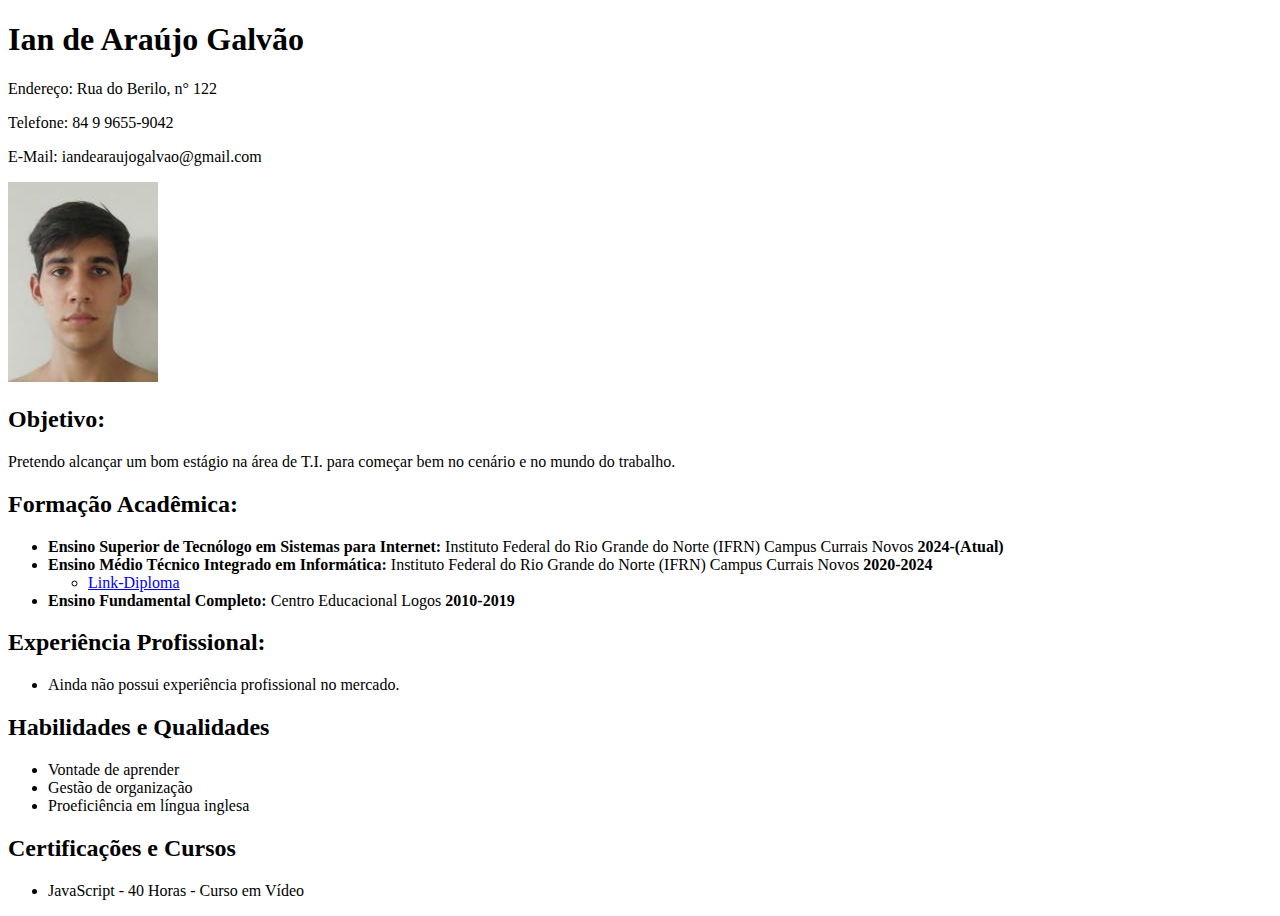
<file: curriculoHTML/index.html>
<!DOCTYPE html>
<html lang="en">
  <head>
    <meta charset="UTF-8" />
    <meta name="viewport" content="width=device-width, initial-scale=1.0" />
    <title>Document</title>
  </head>
  <body>
    <h1>Ian de Araújo Galvão</h1>
    <p>Endereço: Rua do Berilo, n° 122</p>
    <p>Telefone: 84 9 9655-9042</p>
    <p>E-Mail: iandearaujogalvao@gmail.com</p>
    <img src="img/Foto-Ian.jpeg" alt="Foto de perfil" />

    <h2>Objetivo:</h2>
    <p>
      Pretendo alcançar um bom estágio na área de T.I. para começar bem no
      cenário e no mundo do trabalho.
    </p>

    <h2>Formação Acadêmica:</h2>
    <ul>
      <li>
        <strong>Ensino Superior de Tecnólogo em Sistemas para Internet:</strong>
        Instituto Federal do Rio Grande do Norte (IFRN) Campus Currais Novos
        <strong>2024-(Atual)</strong>
      </li>
      <li>
        <strong>Ensino Médio Técnico Integrado em Informática:</strong>
        Instituto Federal do Rio Grande do Norte (IFRN) Campus Currais Novos
        <strong>2020-2024</strong>
        <ul>
          <li>
            <a
              href="https://drive.google.com/file/d/1FdfO0gQboSSIQLfuKnoDg2NfhsRGg1ne/view?usp=sharing"
              target="_blank"
              >Link-Diploma</a
            >
          </li>
        </ul>
      </li>

      <li>
        <strong>Ensino Fundamental Completo:</strong>
        Centro Educacional Logos <strong>2010-2019</strong>
      </li>
    </ul>

    <h2>Experiência Profissional:</h2>
    <ul>
      <li>Ainda não possui experiência profissional no mercado.</li>
    </ul>

    <h2>Habilidades e Qualidades</h2>
    <ul>
      <li>Vontade de aprender</li>
      <li>Gestão de organização</li>
      <li>Proeficiência em língua inglesa</li>
    </ul>

    <h2>Certificações e Cursos</h2>
    <ul>
      <li>JavaScript - 40 Horas - Curso em Vídeo</li>
    </ul>
  </body>
</html>
</file>
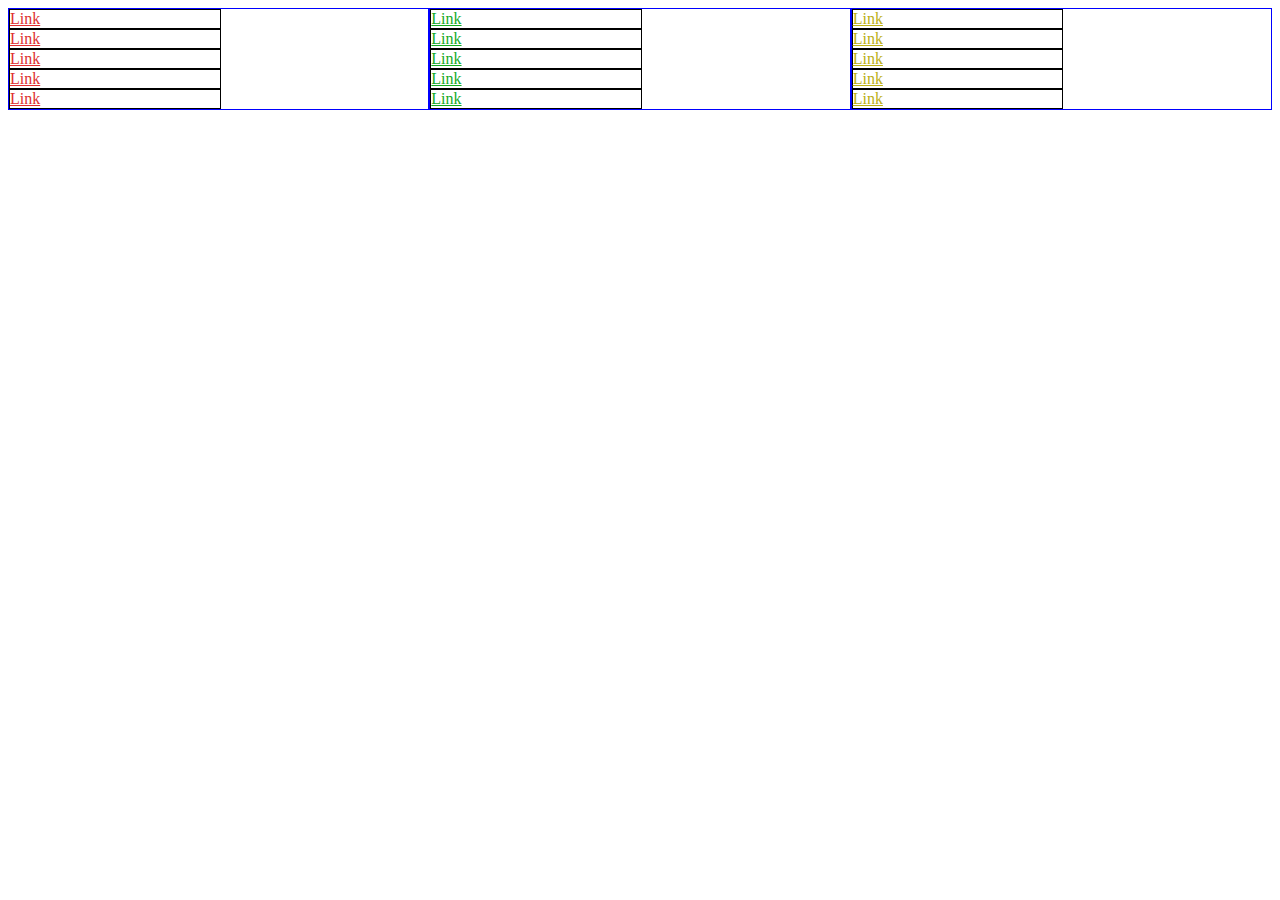
<file: exerciciosHTML/exFlexBox/index.html>
<!DOCTYPE html>
<html lang="pt-br">
    <head>
        <meta charset="UTF-8" />
        <meta
            name="viewport"
            content="width=device-width, initial-scale=1.0"
        />
        <title>Diagrama Site</title>
        <link
            rel="stylesheet"
            href="css/style.css"
        />
    </head>
    <body>
        <main>
            <section class="noticias">
                <!-- <h2>Notícias</h2> -->

                <div class="noticia"><a href="#">Link</a></div>

                <div class="noticia"><a href="#">Link</a></div>

                <div class="noticia"><a href="#">Link</a></div>

                <div class="noticia"><a href="#">Link</a></div>

                <div class="noticia"><a href="#">Link</a></div>
            </section>

            <section class="esportes">
                <!-- <h2>Esportes</h2> -->

                <div class="esporte"><a href="#">Link</a></div>

                <div class="esporte"><a href="#">Link</a></div>

                <div class="esporte"><a href="#">Link</a></div>

                <div class="esporte"><a href="#">Link</a></div>

                <div class="esporte"><a href="#">Link</a></div>
            </section>

            <section class="entretenimentos">
                <!-- <h2>Entretenimento</h2> -->

                <div class="entretenimento"><a href="#">Link</a></div>

                <div class="entretenimento"><a href="#">Link</a></div>

                <div class="entretenimento"><a href="#">Link</a></div>

                <div class="entretenimento"><a href="#">Link</a></div>

                <div class="entretenimento"><a href="#">Link</a></div>
            </section>
        </main>
    </body>
</html>
</file>
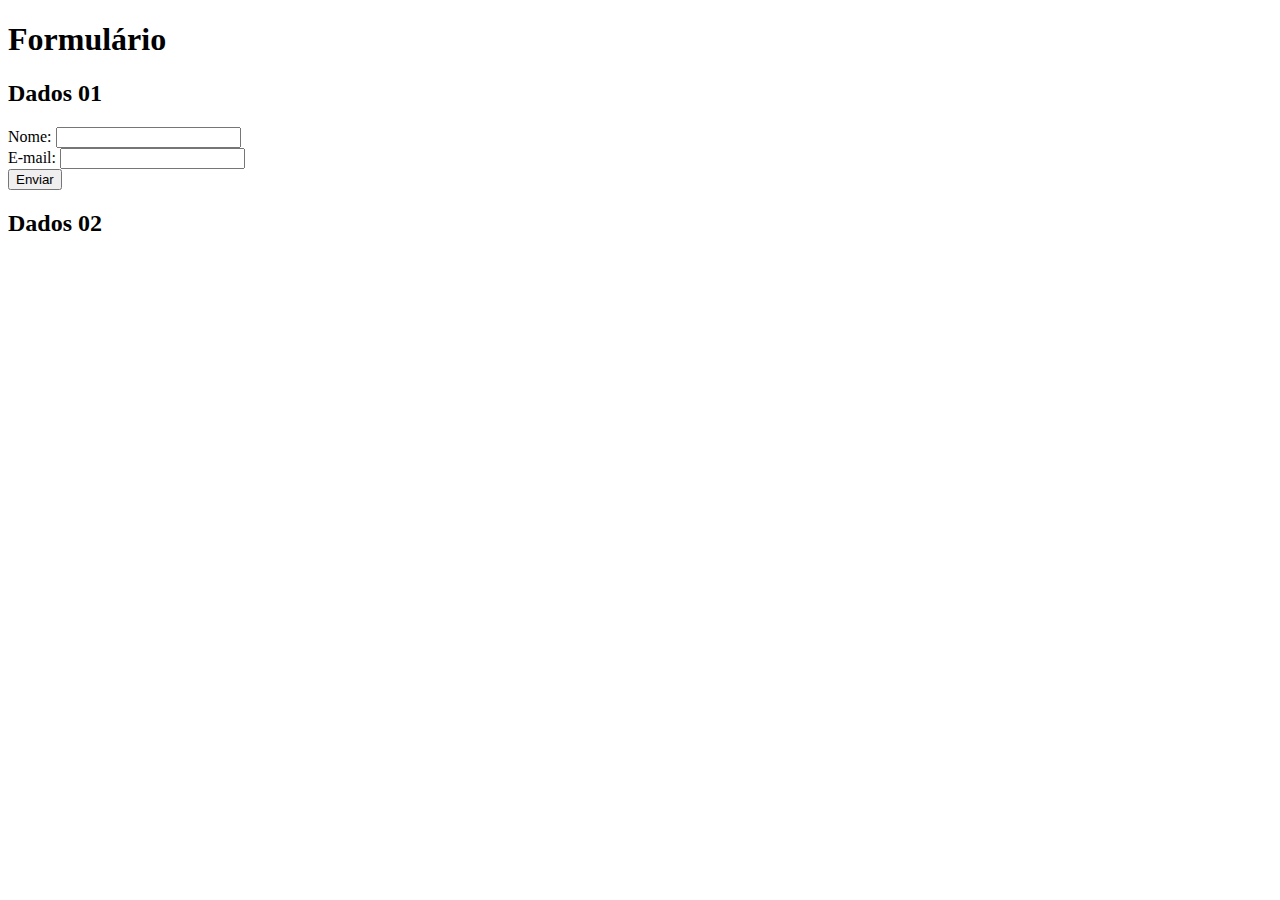
<file: exerciciosHTML/exFormularios/index.html>
<!DOCTYPE html>
<html lang="en">
  <head>
    <meta charset="UTF-8" />
    <meta name="viewport" content="width=device-width, initial-scale=1.0" />
    <title>Document</title>
  </head>
  <body>
    <h1>Formulário</h1>
    <h2>Dados 01</h2>
    <form action="">
      <div>
        <label for="name">Nome:</label>
        <input type="text" name="name" />
      </div>
      <div>
        <label for="email">E-mail:</label>
        <input type="text" name="email" />
      </div>
      <button type="button">Enviar</button>
    </form>
    <h2>Dados 02</h2>
    <form action="">
        
    </form>
  </body>
</html>
</file>
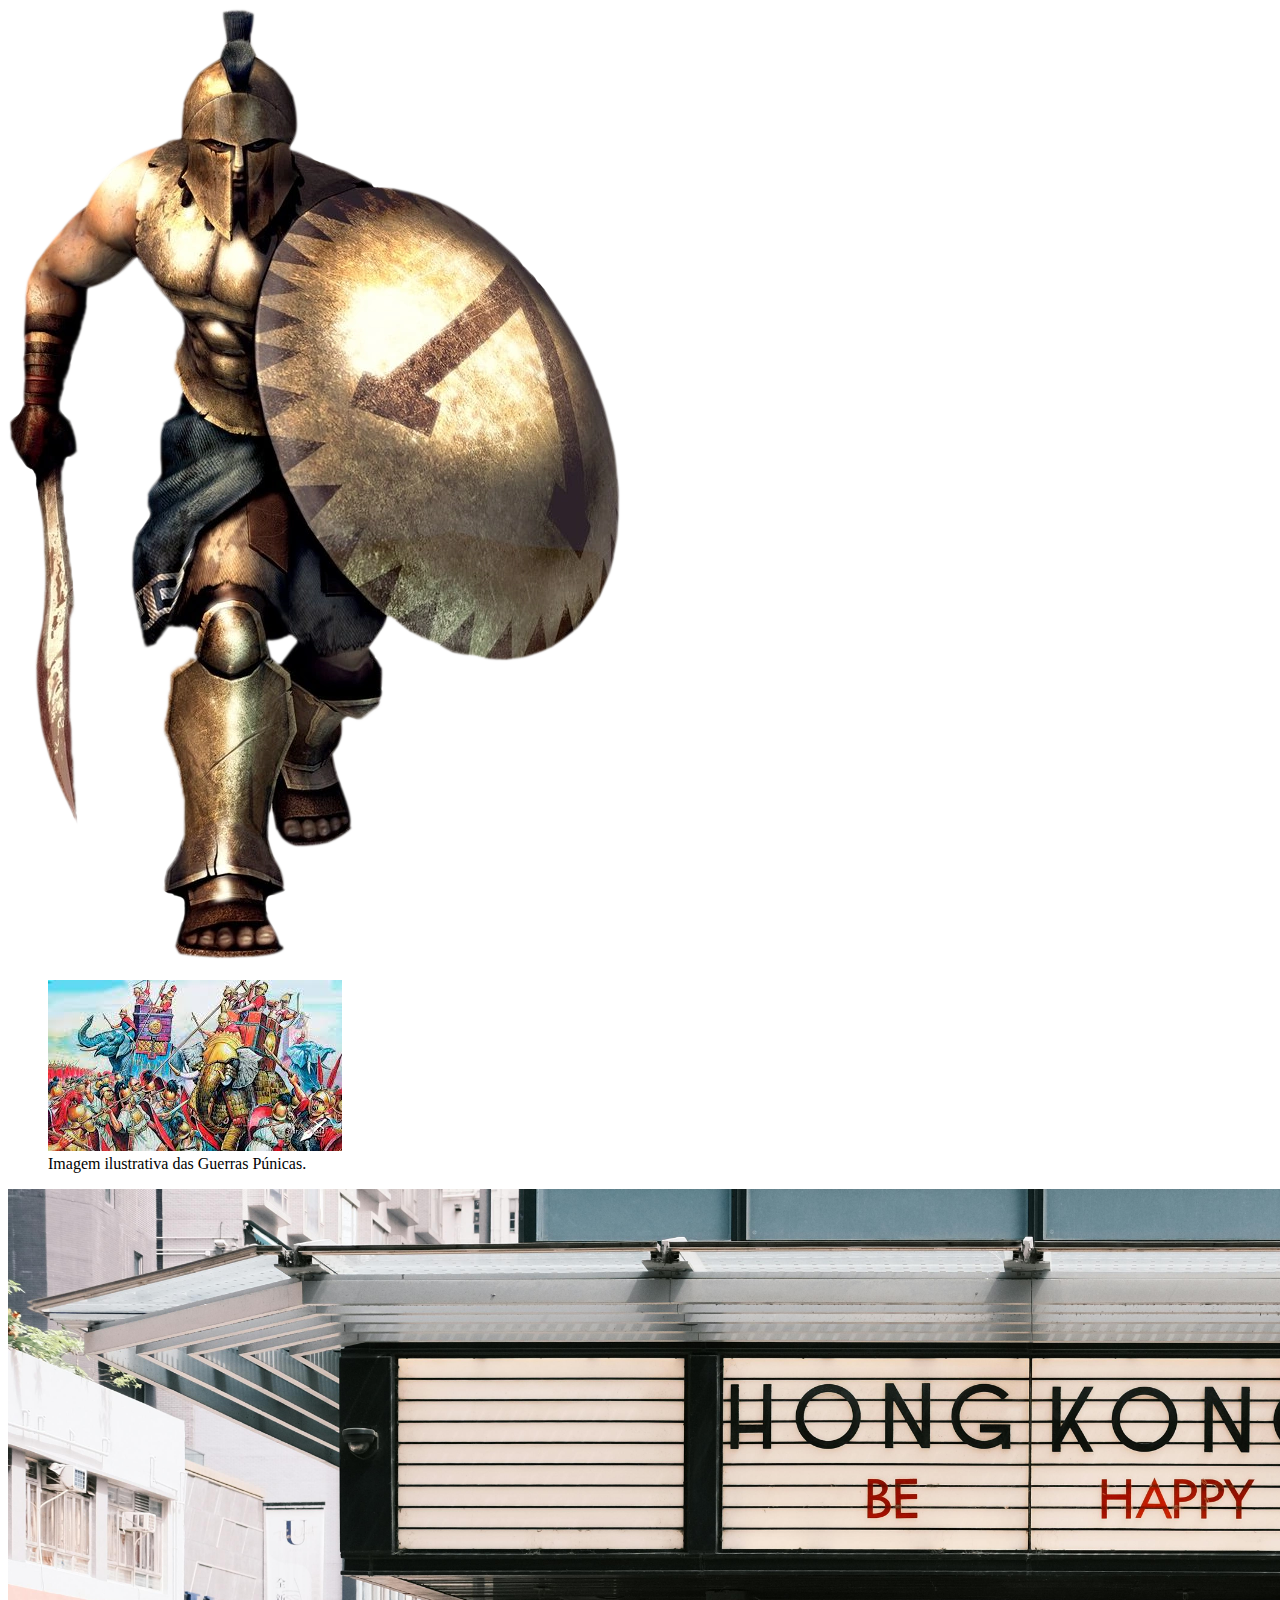
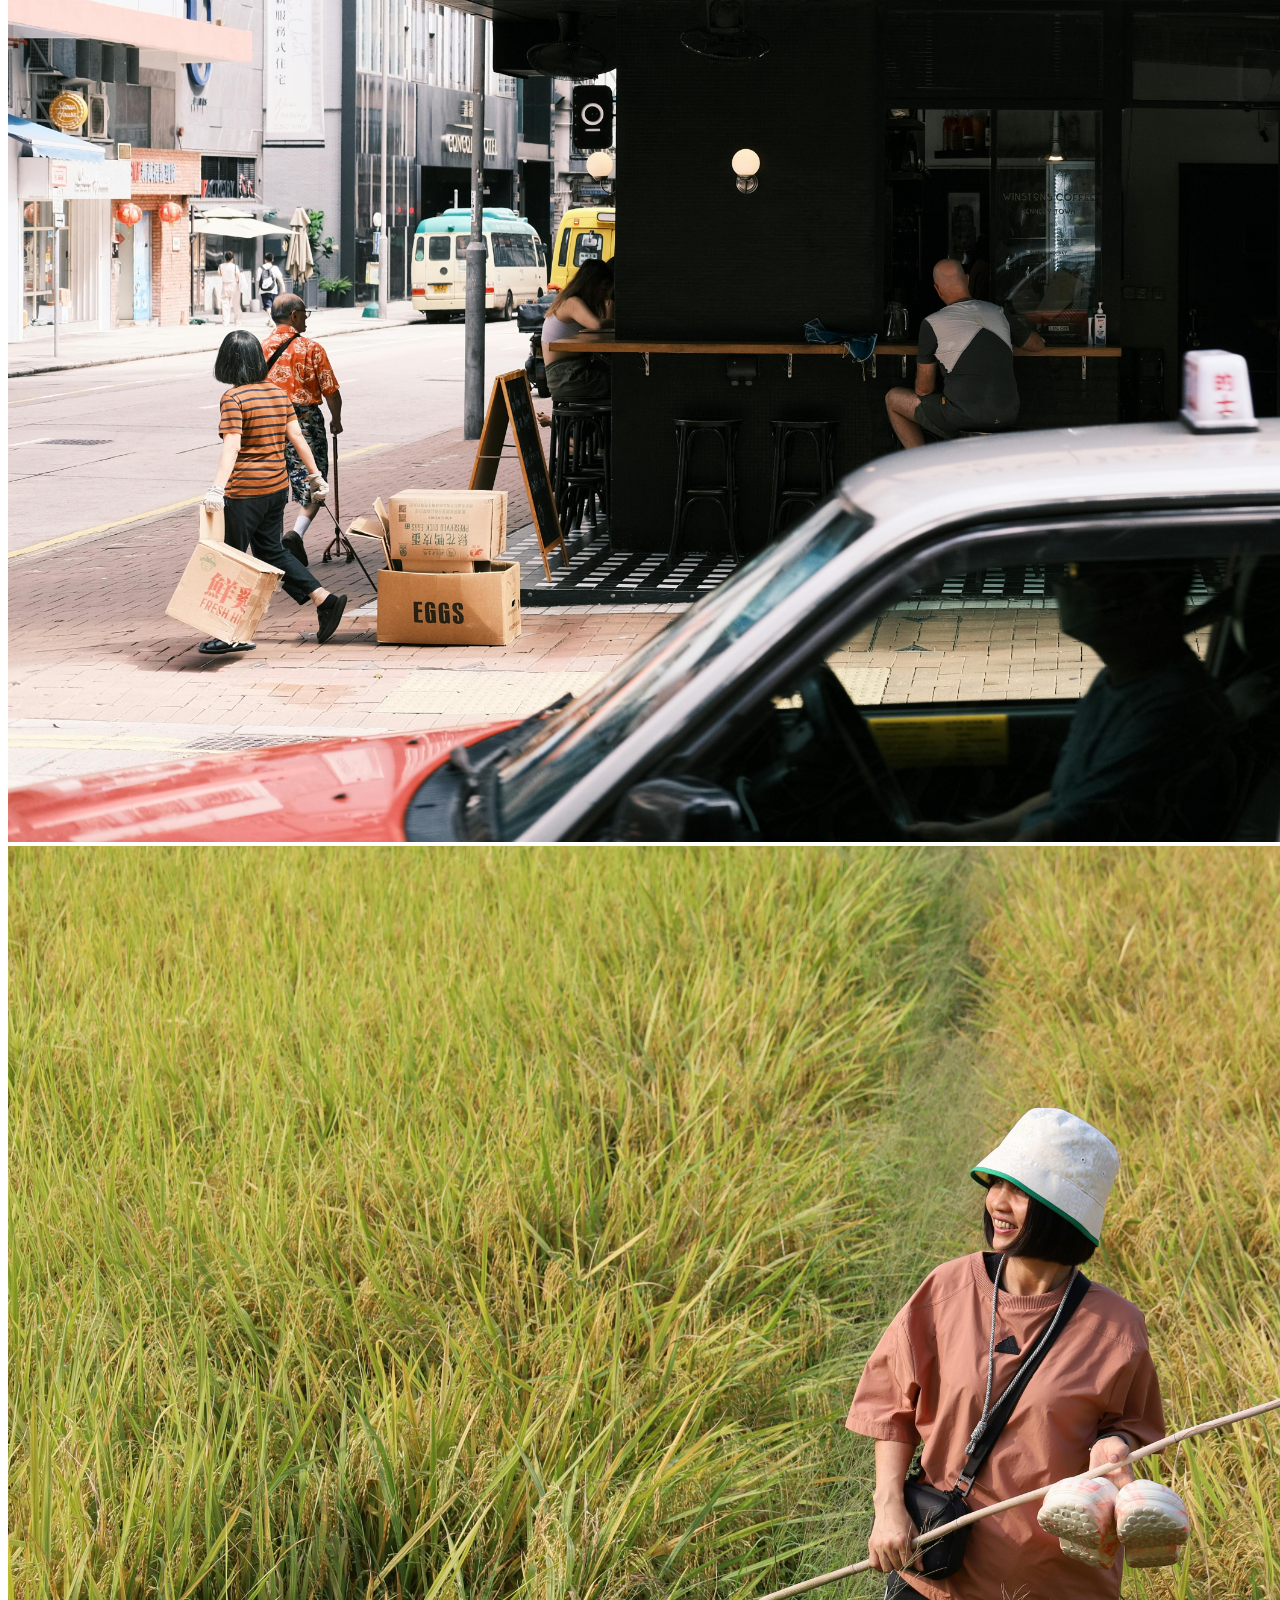
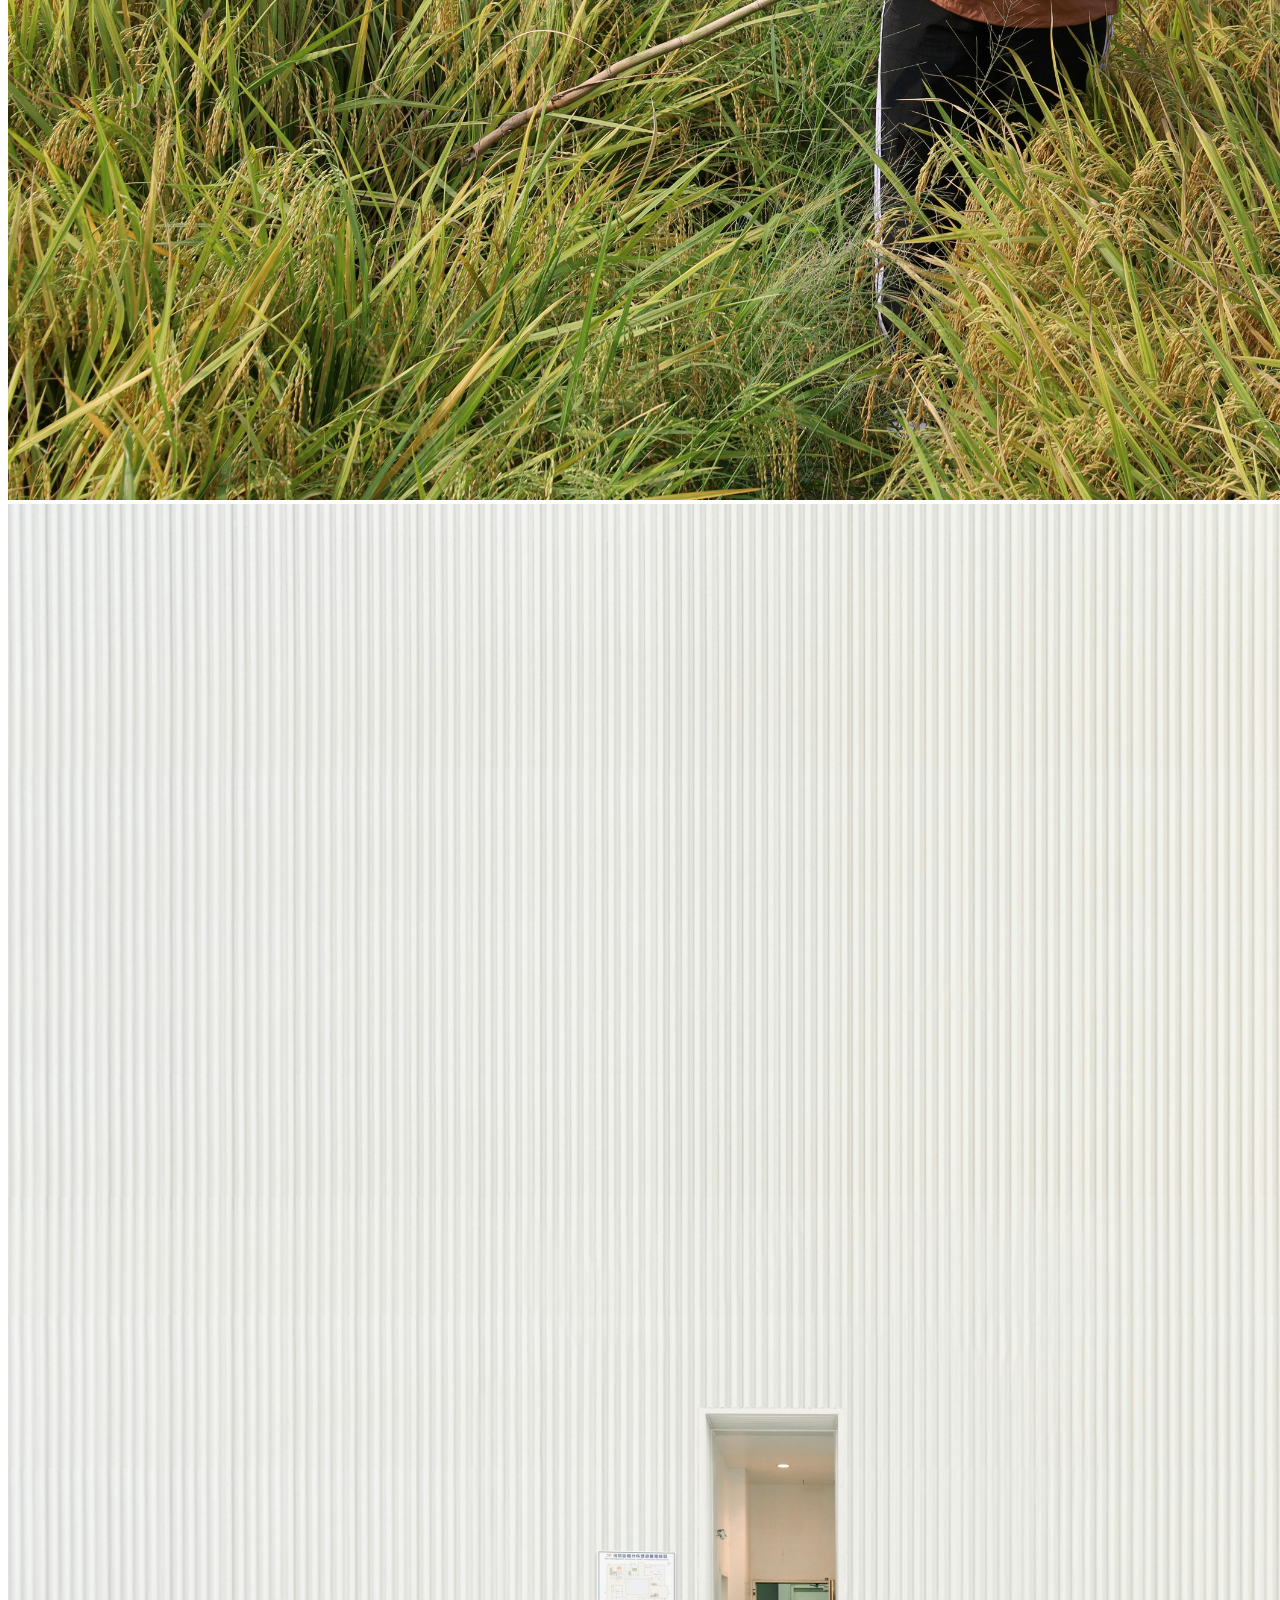
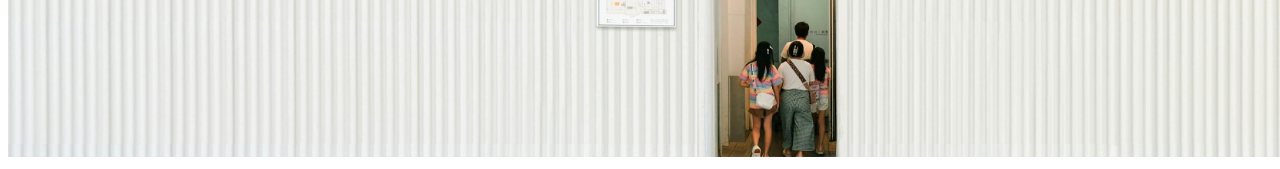
<file: exerciciosHTML/exImagens/index.html>
<!DOCTYPE html>
<html lang="en">
  <head>
    <meta charset="UTF-8" />
    <meta name="viewport" content="width=device-width, initial-scale=1.0" />
    <title>Document</title>
  </head>
  <body>
    <img src="img/olysseus.webp" alt="Imagem de um espartano." />
    <figure>
      <img src="img/guerrasPunicas.jpg" alt="Imagem das Guerras Púnicas." />
      <figcaption>Imagem ilustrativa das Guerras Púnicas.</figcaption>
    </figure>
    <img class="imgGenerica" src="img/img01.jpg" alt="Imagem genérica." />
    <img class="imgGenerica" src="img/img02.jpg" alt="Imagem genérica." />
    <img class="imgGenerica" src="img/img03.jpg" alt="Imagem genérica." />
    <style scoped>
        .imgGenerica {
            width: 1880px;
        }
    </style>
  </body>
</html>
</file>
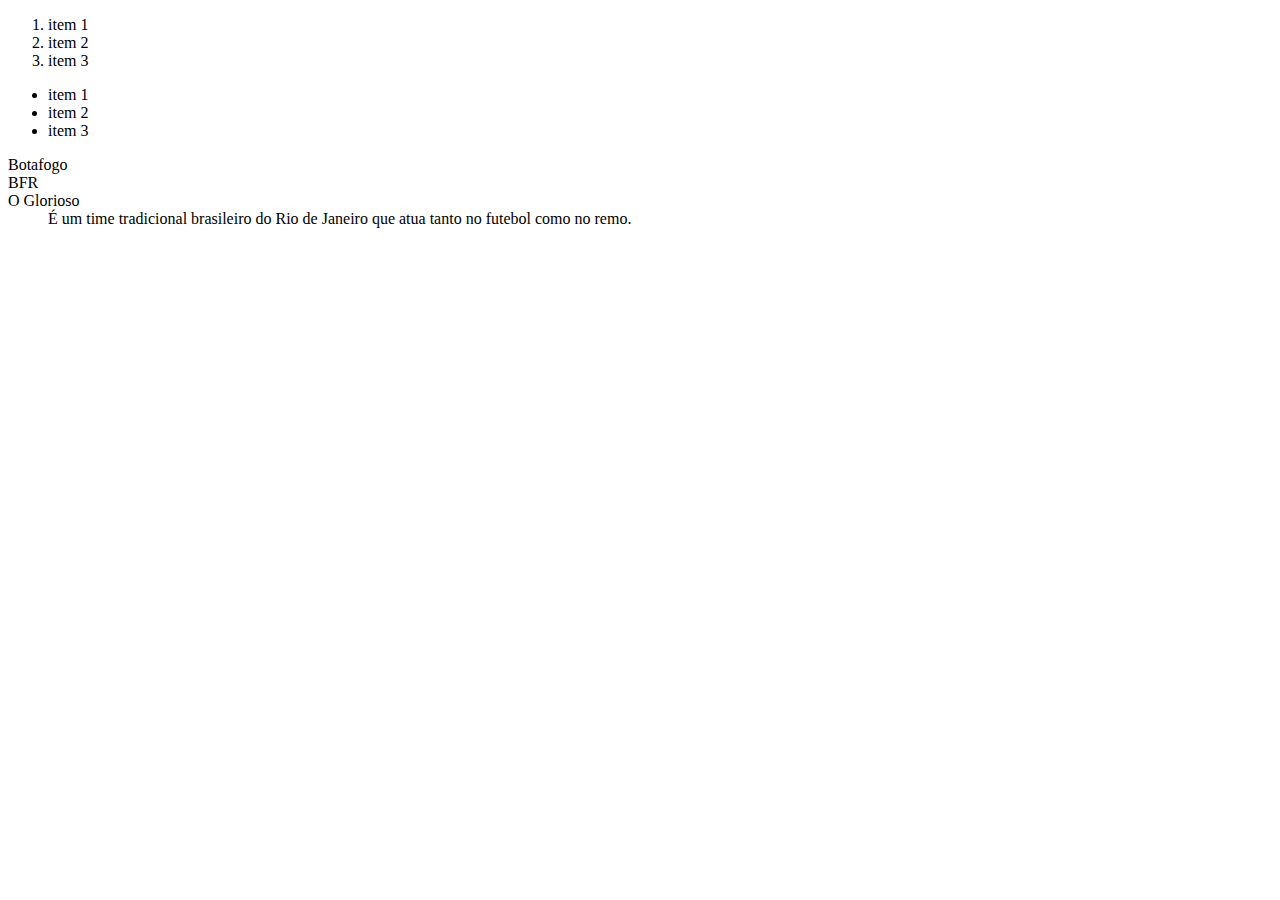
<file: exerciciosHTML/exListas/index.html>
<!DOCTYPE html>
<html lang="en">
  <head>
    <meta charset="UTF-8" />
    <meta name="viewport" content="width=device-width, initial-scale=1.0" />
    <title>Document</title>
  </head>
  <body>
    <ol>
      <li>item 1</li>
      <li>item 2</li>
      <li>item 3</li>
    </ol>
    <ul>
      <li>item 1</li>
      <li>item 2</li>
      <li>item 3</li>
    </ul>
    <dl>
      <dt>Botafogo</dt>
      <dt>BFR</dt>
      <dt>O Glorioso</dt>
      <dd>
        É um time tradicional brasileiro do Rio de Janeiro que atua tanto no
        futebol como no remo.
      </dd>
    </dl>
  </body>
</html>
</file>
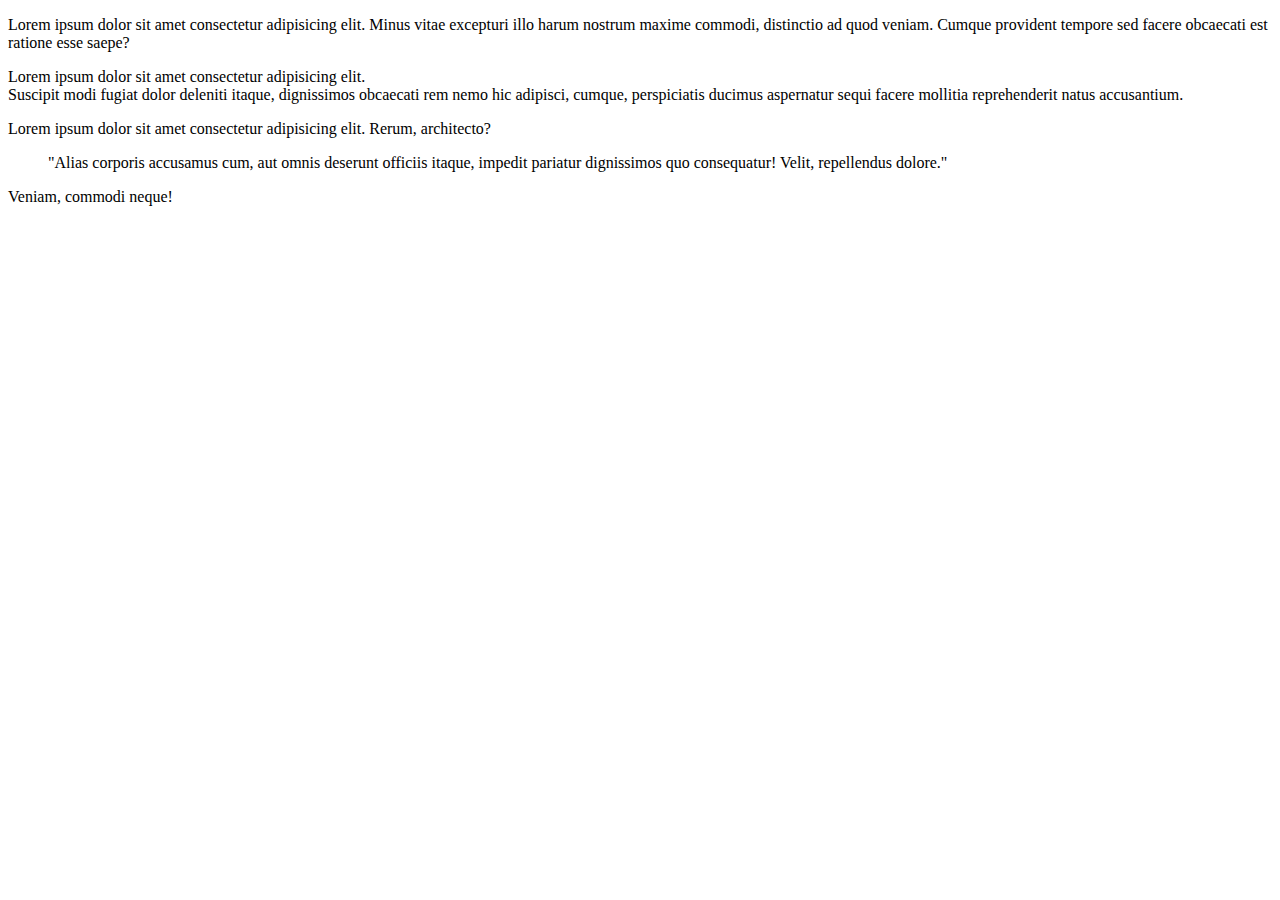
<file: exerciciosHTML/exParagrafos/index.html>
<!DOCTYPE html>
<html lang="en">
<head>
    <meta charset="UTF-8">
    <meta name="viewport" content="width=device-width, initial-scale=1.0">
    <title>Document</title>
</head>
<body>
    <p>Lorem ipsum dolor sit amet consectetur adipisicing elit. Minus vitae excepturi illo harum nostrum maxime commodi, distinctio ad quod veniam. Cumque provident tempore sed facere obcaecati est ratione esse saepe?</p>
    <p>Lorem ipsum dolor sit amet consectetur adipisicing elit. <br>Suscipit modi fugiat dolor deleniti itaque, dignissimos obcaecati rem nemo hic adipisci, cumque, perspiciatis ducimus aspernatur sequi facere mollitia reprehenderit natus accusantium.</p>
    <p>Lorem ipsum dolor sit amet consectetur adipisicing elit. Rerum, architecto? <blockquote>"Alias corporis accusamus cum, aut omnis deserunt officiis itaque, impedit pariatur dignissimos quo consequatur! Velit, repellendus dolore."</blockquote> Veniam, commodi neque!</p>
</body>
</html>
</file>
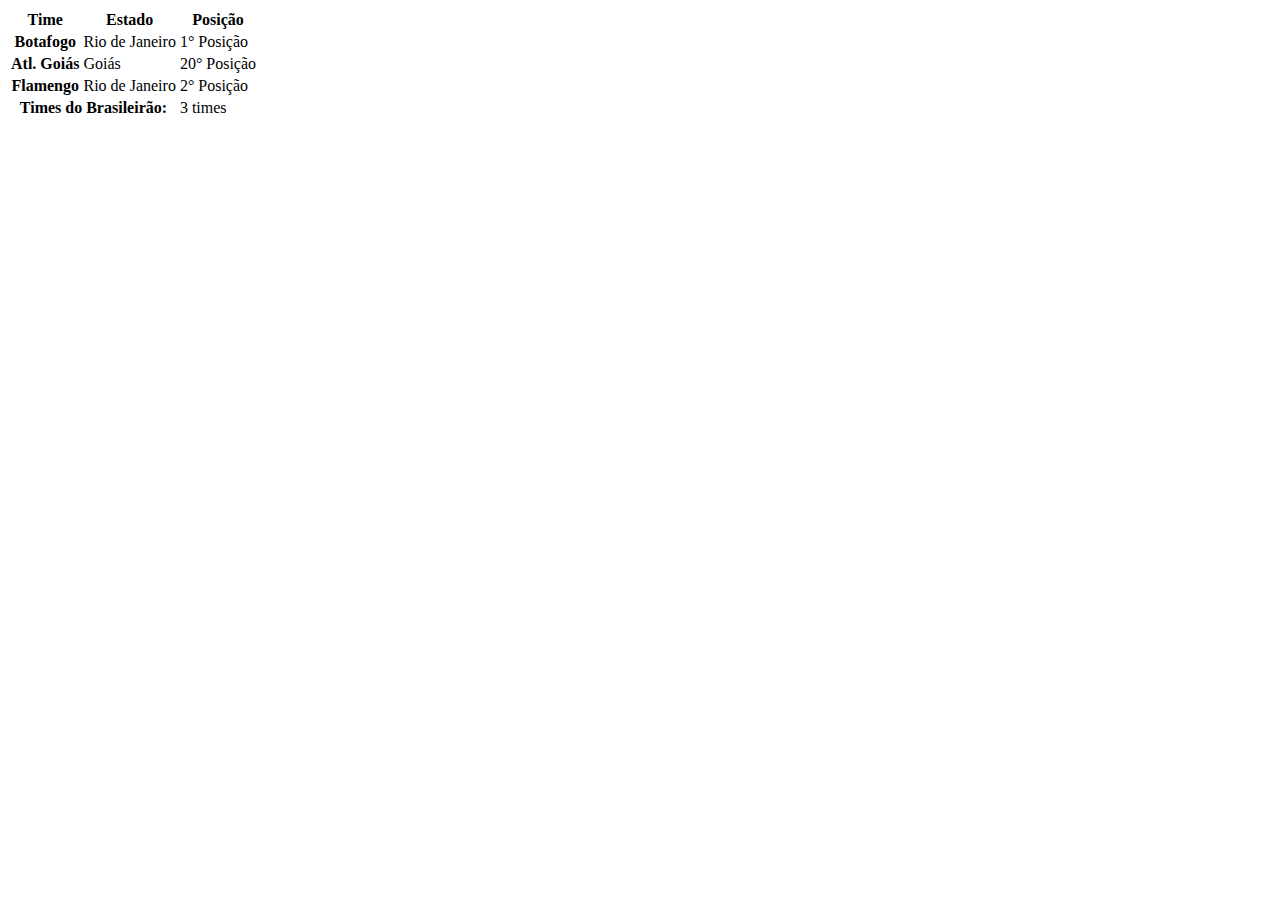
<file: exerciciosHTML/exTabelas/index.html>
<!DOCTYPE html>
<html lang="en">
  <head>
    <meta charset="UTF-8" />
    <meta name="viewport" content="width=device-width, initial-scale=1.0" />
    <title>Document</title>
  </head>
  <body>
    <table>
      <thead>
        <tr>
          <th scope="col">Time</th>
          <th scope="col">Estado</th>
          <th scope="col">Posição</th>
        </tr>
      </thead>
      <tbody>
        <tr>
          <th scope="row">Botafogo</th>
          <td>Rio de Janeiro</td>
          <td>1° Posição</td>
        </tr>
        <tr>
          <th scope="row">Atl. Goiás</th>
          <td>Goiás</td>
          <td>20° Posição</td>
        </tr>
        <tr>
          <th scope="row">Flamengo</th>
          <td>Rio de Janeiro</td>
          <td>2° Posição</td>
        </tr>
      </tbody>
      <tfoot>
        <tr>
          <th scope="row" colspan="2">Times do Brasileirão:</th>
          <td>3 times</td>
        </tr>
      </tfoot>
    </table>
  </body>
</html>
</file>
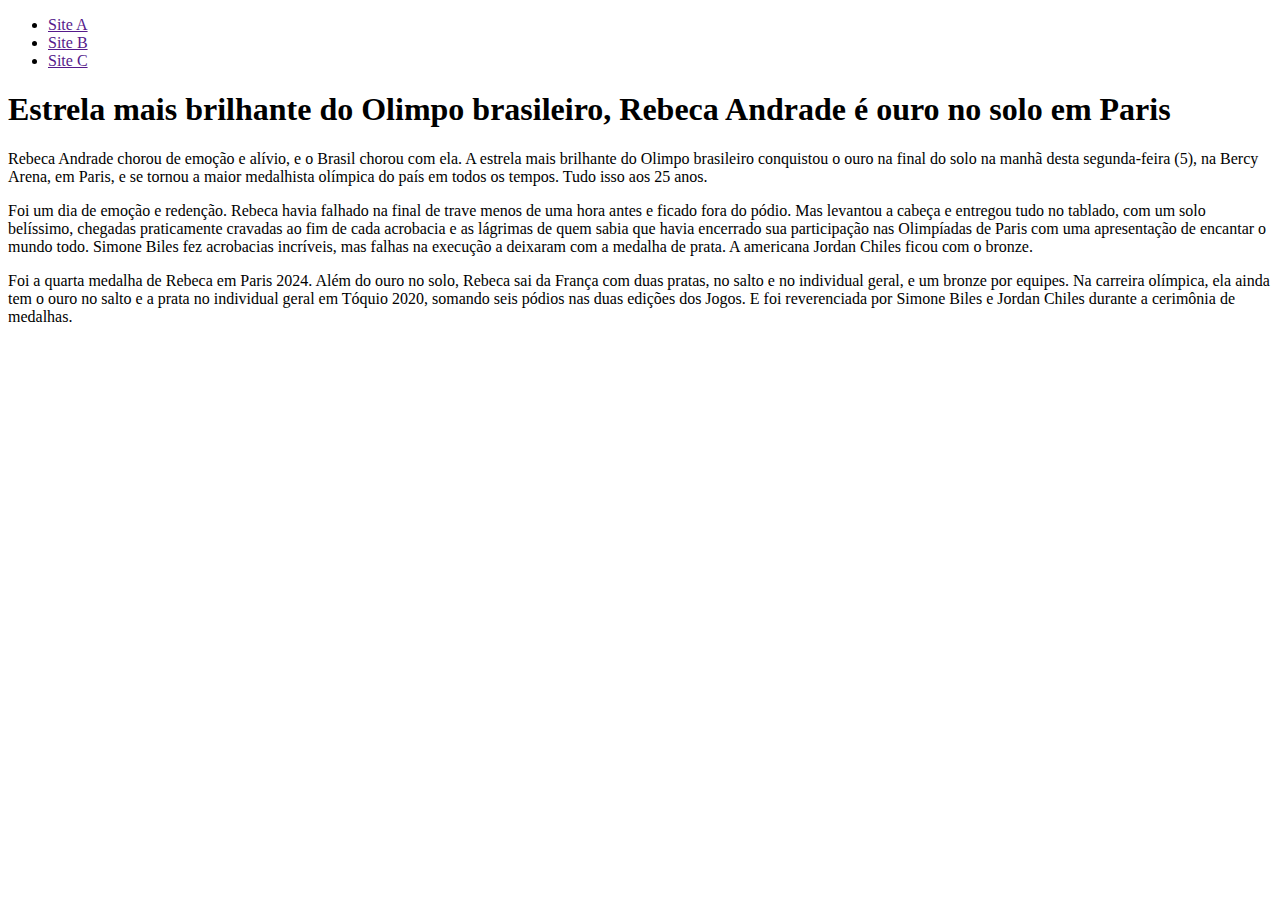
<file: exerciciosHTML/exTagsSemanticas/index.html>
<!DOCTYPE html>
<html lang="en">
  <head>
    <meta charset="UTF-8" />
    <meta name="viewport" content="width=device-width, initial-scale=1.0" />
    <title>Document</title>
  </head>
  <body>
    <header></header>
    <nav>
      <ul>
        <li><a href="">Site A</a></li>
        <li><a href="">Site B</a></li>
        <li><a href="">Site C</a></li>
      </ul>
    </nav>
    <main></main>
    <article>
      <h1>
        Estrela mais brilhante do Olimpo brasileiro, Rebeca Andrade é ouro no
        solo em Paris
      </h1>
      <p>
        Rebeca Andrade chorou de emoção e alívio, e o Brasil chorou com ela. A
        estrela mais brilhante do Olimpo brasileiro conquistou o ouro na final
        do solo na manhã desta segunda-feira (5), na Bercy Arena, em Paris, e se
        tornou a maior medalhista olímpica do país em todos os tempos. Tudo isso
        aos 25 anos.
      </p>
      <p>
        Foi um dia de emoção e redenção. Rebeca havia falhado na final de trave
        menos de uma hora antes e ficado fora do pódio. Mas levantou a cabeça e
        entregou tudo no tablado, com um solo belíssimo, chegadas praticamente
        cravadas ao fim de cada acrobacia e as lágrimas de quem sabia que havia
        encerrado sua participação nas Olimpíadas de Paris com uma apresentação
        de encantar o mundo todo. Simone Biles fez acrobacias incríveis, mas
        falhas na execução a deixaram com a medalha de prata. A americana Jordan
        Chiles ficou com o bronze.
      </p>
      <p>
        Foi a quarta medalha de Rebeca em Paris 2024. Além do ouro no solo,
        Rebeca sai da França com duas pratas, no salto e no individual geral, e
        um bronze por equipes. Na carreira olímpica, ela ainda tem o ouro no
        salto e a prata no individual geral em Tóquio 2020, somando seis pódios
        nas duas edições dos Jogos. E foi reverenciada por Simone Biles e Jordan
        Chiles durante a cerimônia de medalhas.
      </p>
    </article>
    <section></section>
    <aside></aside>
    <footer></footer>
  </body>
</html>
</file>
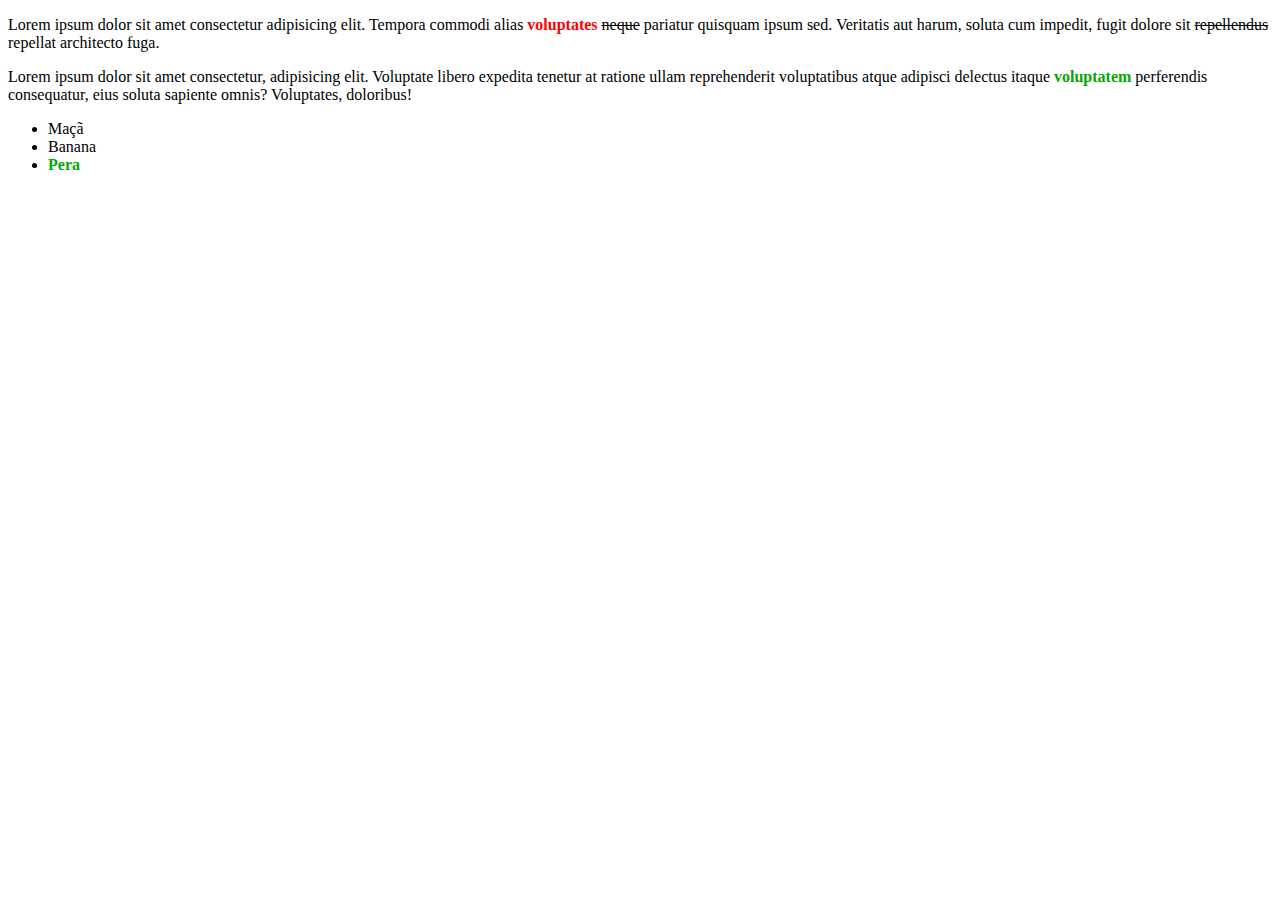
<file: exGerais/index001.html>
<!DOCTYPE html>
<html lang="pt-br">
  <head>
    <meta charset="UTF-8" />
    <meta name="viewport" content="width=device-width, initial-scale=1.0" />
    <title>Document</title>
    <link rel="stylesheet" href="css/style001.css" />
  </head>
  <body>
    <p>
      Lorem ipsum dolor sit amet consectetur adipisicing elit. Tempora commodi
      alias <strong>voluptates</strong> <s>neque</s> pariatur quisquam ipsum
      sed. Veritatis aut harum, soluta cum impedit, fugit dolore sit
      <s>repellendus</s> repellat architecto fuga.
    </p>
    <p>
      Lorem ipsum dolor sit amet consectetur, adipisicing elit. Voluptate libero
      expedita tenetur at ratione ullam reprehenderit voluptatibus atque
      adipisci delectus
      <span>itaque <strong>voluptatem</strong></span> perferendis consequatur,
      eius soluta sapiente omnis? Voluptates, doloribus!
    </p>
    <ul>
      <li>Maçã</li>
      <li>Banana</li>
      <li><strong>Pera</strong></li>
    </ul>
  </body>
</html>
</file>
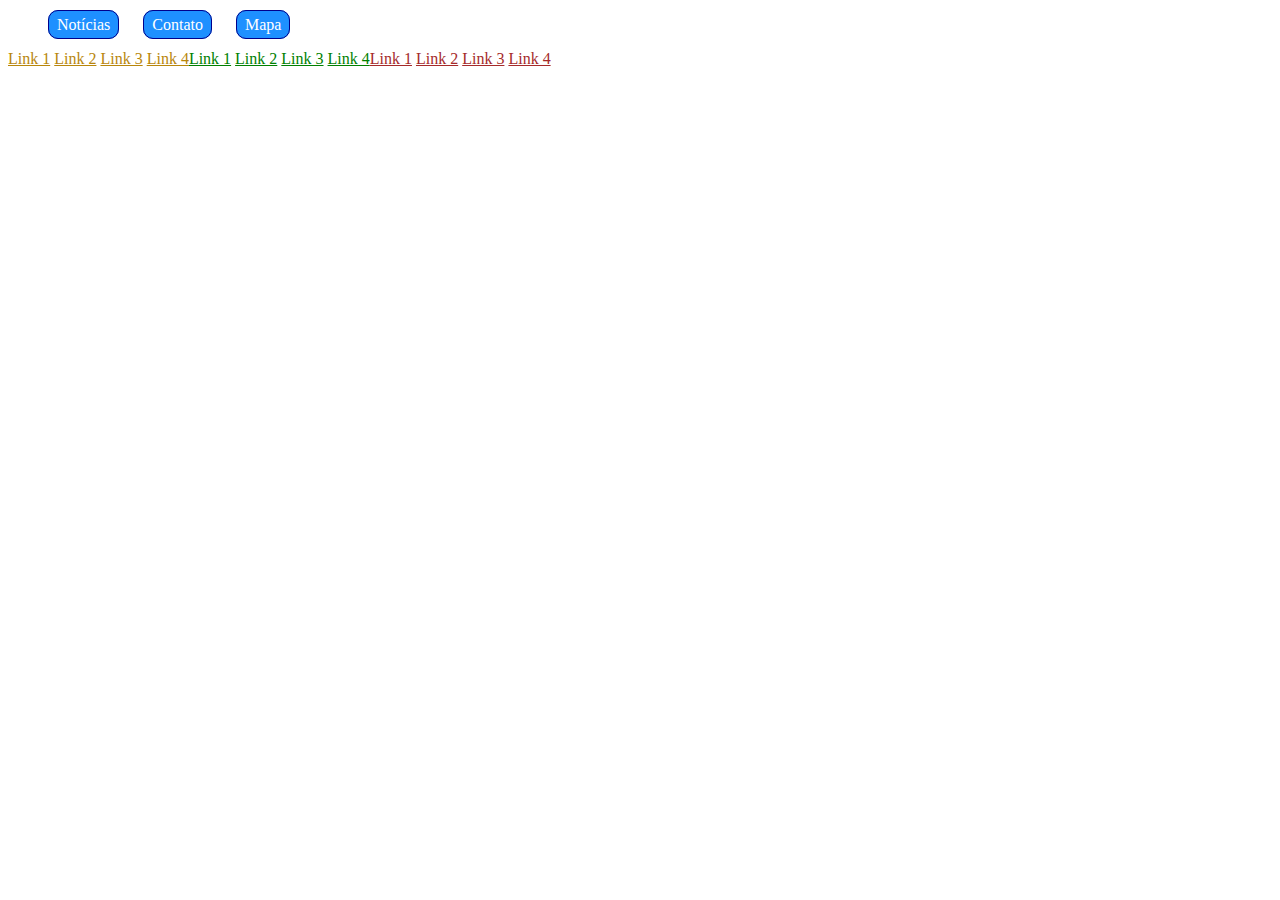
<file: exGerais/index003.html>
<!DOCTYPE html>
<html lang="pt-br">
    <head>
        <meta charset="UTF-8" />
        <meta
            name="viewport"
            content="width=device-width, initial-scale=1.0"
        />
        <link
            rel="stylesheet"
            href="css/style003.css"
        />
        <title>Box-Model</title>
    </head>
    <body>
        <nav>
            <ul>
                <li>
                    <a
                        class="noticia"
                        href="#"
                        >Notícias</a
                    >
                </li>
                <li><a href="#">Contato</a></li>
                <li><a href="#">Mapa</a></li>
            </ul>
        </nav>
        <main>
            <section class="noticias">
                <a href="#">Link 1</a>
                <a href="#">Link 2</a>
                <a href="#">Link 3</a>
                <a href="#">Link 4</a>
            </section>
            <section class="esporte">
                <a href="#">Link 1</a>
                <a href="#">Link 2</a>
                <a href="#">Link 3</a>
                <a href="#">Link 4</a>
            </section>
            <section class="entretenimento">
                <a href="#">Link 1</a>
                <a href="#">Link 2</a>
                <a href="#">Link 3</a>
                <a href="#">Link 4</a>
            </section>
        </main>
    </body>
</html>
</file>
<file: exerciciosHTML/exFlexBox/css/style.css>
section.noticias > h2, section.noticias > .noticia > a {
    color: #de2d2d;
}

section.esportes > h2, section.esportes > .esporte > a {
    color: #13a91d;
}

section.entretenimentos > h2, section.entretenimentos > .entretenimento > a {
    color: #baae12;
}

main, main > section {
    display: flex;
    flex-direction: column;
}

main > section {
    border: 1px solid blue;
    width: 100%;
}

section > .noticia, section > .esporte, section > .entretenimento {
    width: 100%;
    border: 1px solid black;
}

@media (min-width: 700px) {
    main, main > section {
        flex-direction: row;
    }

    main > section {
        width: 33.33%;
        flex-wrap: wrap;
    }

    section > .noticia, section > .esporte, section > .entretenimento {
        width: 50%;
    }
}
</file>
<file: exGerais/css/style001.css>
p > strong {
  color: red !important;
}
ul strong,
p strong {
  color: rgb(3, 167, 3);
}
</file>
<file: exGerais/css/style003.css>
nav > ul > li{
    display: inline;
}
nav > ul > li > a{
   border: 1px solid darkblue;
   padding: 5px 8px;
   background-color:dodgerblue; 
   border-radius: 10px;
   text-decoration: none;
   color: white;
   margin-right: 20px;
}
main > section.noticias > a{
    color:darkgoldenrod;
}
main > section.esporte > a{
    color: green;
}
main > section.entretenimento > a{
    color: brown;
}
main{
    display: flex;
}
main > section{
    max-width: 33.33%;
}
</file>
